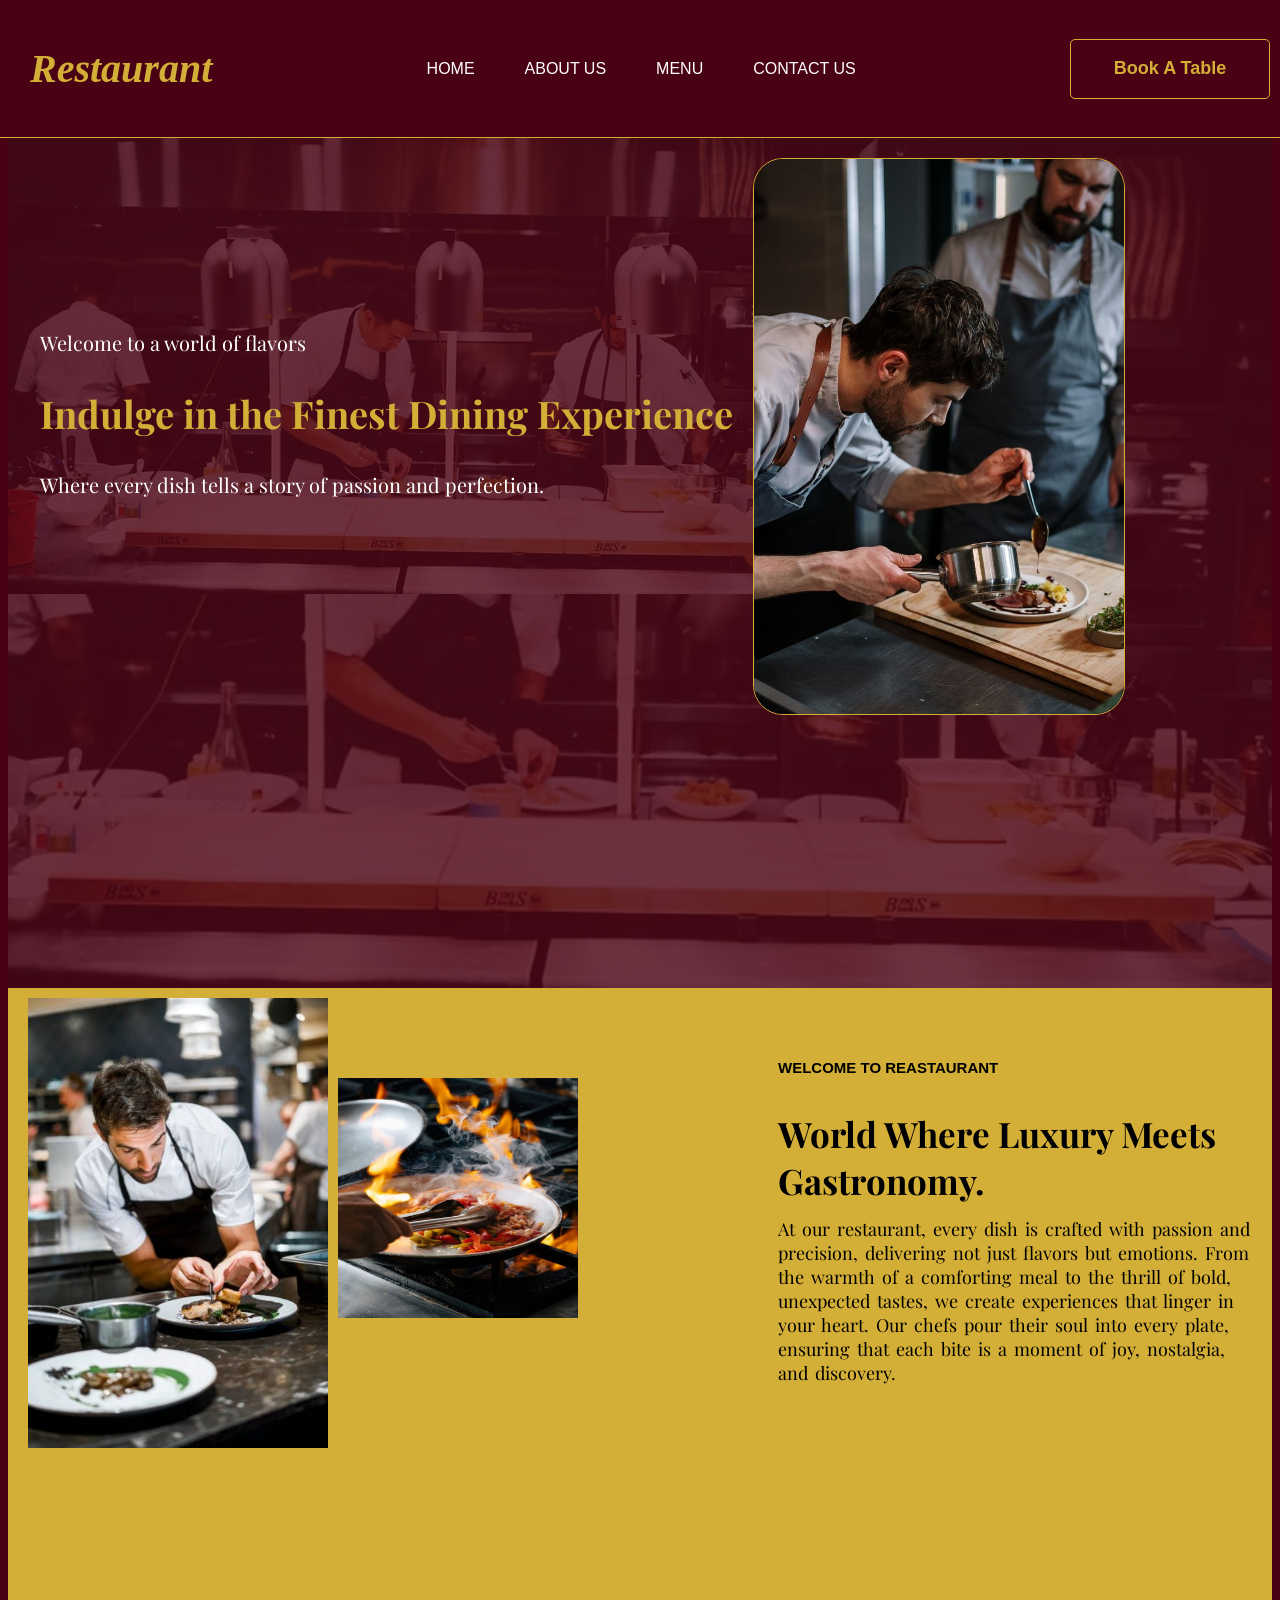
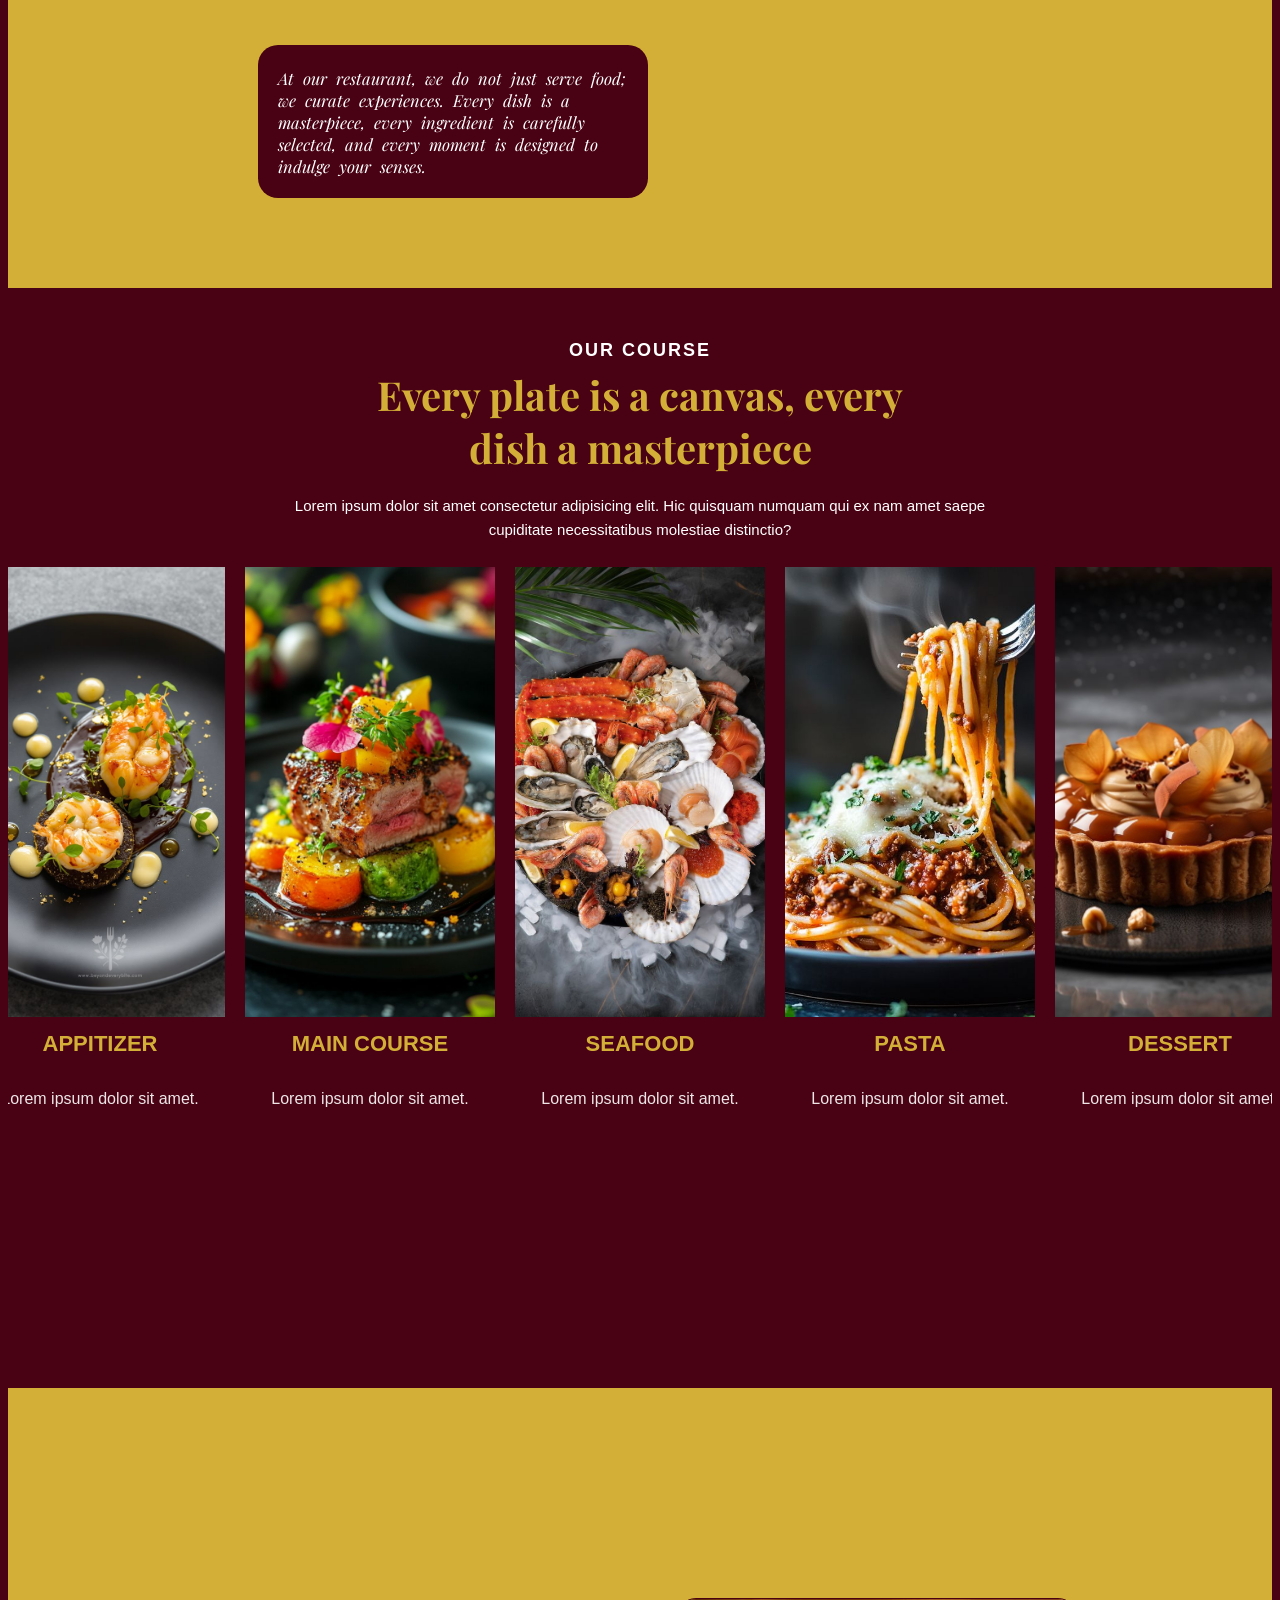
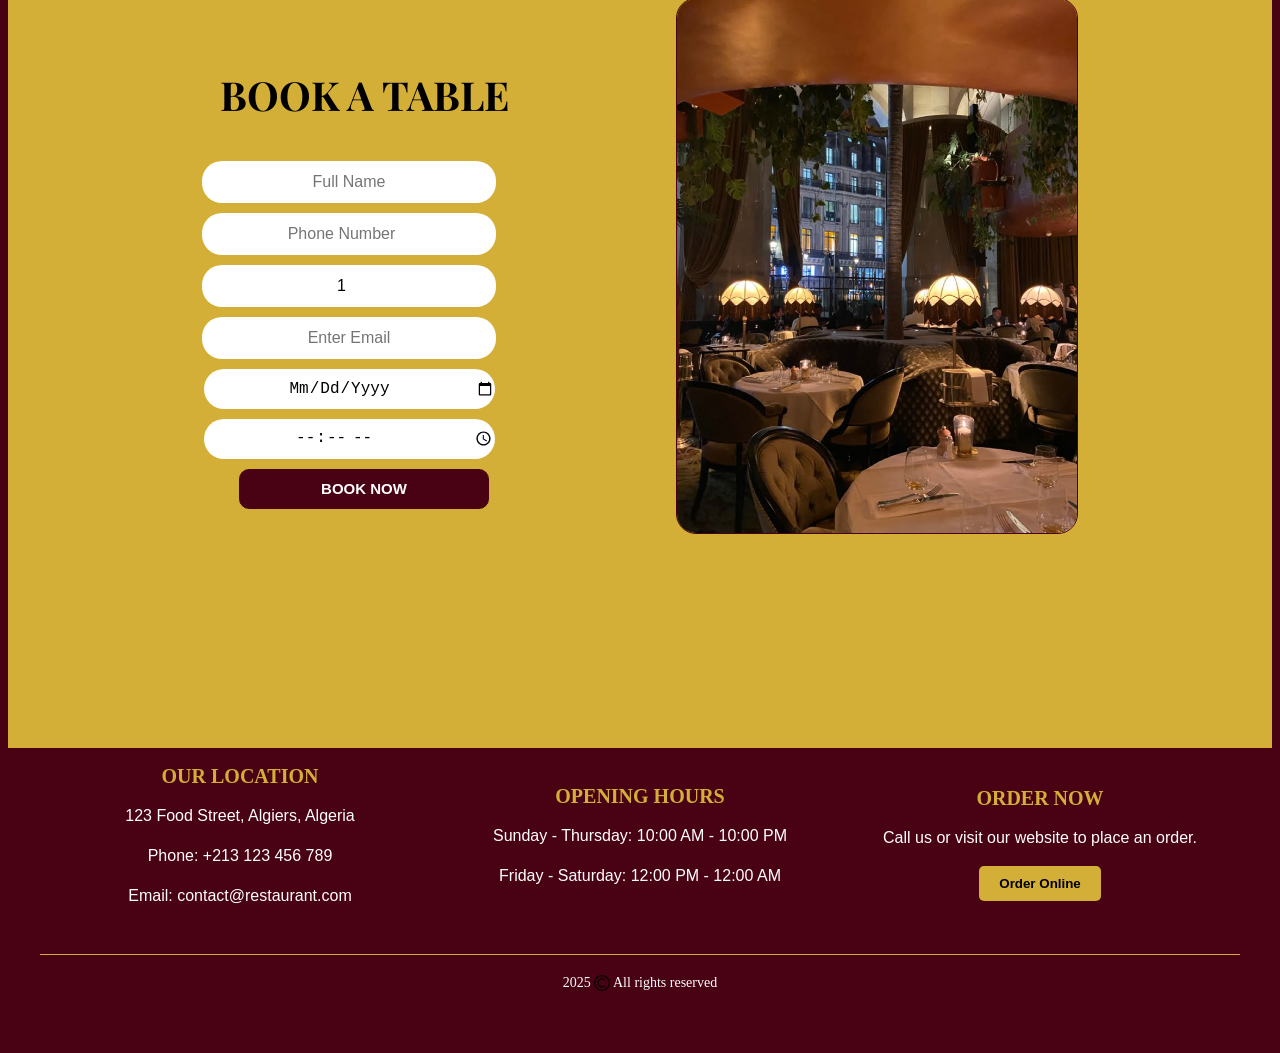
<file: index.html>
<!DOCTYPE html>
<html lang="en">
<head>
    <meta charset="UTF-8">
    <meta name="viewport" content="width=device-width, initial-scale=1.0">
    <link href="https://fonts.googleapis.com/css2?family=Playfair+Display:wght@400;700&display=swap" rel="stylesheet">
    <link rel="stylesheet" href="styles.css">
    <title>Restaurant</title>
</head>
<body>
    <header class="header">
        <nav class="navbar"> 
            <div class="logo">
                <p>Restaurant</p> <!--Logo/name of the restaurant-->
            </div>
            <ul class="navigation"> <!--navigation-->
                <li><a href="./index.html">home</a></li>
                <li><a href="#about">about us</a></li>
                <li><a href="./menu.html">menu</a></li>
                <li><a href="./contact.html">contact us</a></li>
            </ul>
            <div class="book-btn">
                <button ><a href="#book-table">book a table</a></button>
            </div>
        </nav>
    </header>
  
    <!--Home Section -->
    <section id="home">
      <div class="container">
        <div class="back-img"> <!--For background image-->
        <img src="./pictures/chef-bg.jpg" alt="background">
        </div>
        <div class="home-txt">
            <p>Welcome to a world of flavors</p>
            <h2>Indulge in the Finest Dining Experience</h2>
            <p>Where every dish tells a story of passion and perfection.</p>
        </div>
       <!-- <div class="home-meal">
            <img src="./pictures/no-bg-home-meal.png" alt="">
        </div>-->
        <div class="home-chef" >
           <img src="./pictures/chef2.jpg" alt="">
        </div>

      </div>
    </section>

    <section id="about">
        <div class="about-container">
          <div class="about-imgs">
            <img id="img1" src="./pictures/chef1.jpg" alt="chef-pic">
            <img id="img2" src="./pictures/meal-prep.jpg" alt="meal-preperation">
          </div>
          <div class="about-quote">
            <p>
                At our restaurant, we do not just serve food; 
                we curate experiences. Every dish is a masterpiece, every ingredient is carefully selected,
                and every moment is designed to indulge your senses.
            </p>
          </div>
          <div class="about-text">
            <h5>welcome to reastaurant</h5> <!--name of the restaurant-->
            <h2>world where luxury meets gastronomy.</h2>
            <p>At our restaurant, every dish is crafted with passion and precision, 
                delivering not just flavors but emotions. From the warmth of a comforting meal
                 to the thrill of bold, unexpected tastes, we create experiences that linger in your heart.
                 Our chefs pour their soul into every plate, ensuring that each bite is a moment of joy,
                 nostalgia, and discovery.</p> <!--Description-->
          </div>
        </div>

    </section>
    <section id="courses">
        <div class="course-conatiner">
            <div class="course-text">
                <h6>our course</h6>
                <h2> Every plate is a canvas, every dish a masterpiece </h2>
                <p>Lorem ipsum dolor sit amet consectetur adipisicing elit.
                    Hic quisquam numquam qui ex nam amet saepe cupiditate necessitatibus molestiae distinctio?</p>
            </div>
            <div class="course-items" >
                <div class="item">
                   <img src="./pictures/appitizer.jpg" alt="">
                   <h4>appitizer</h4>
                   <p>Lorem ipsum dolor sit amet.</p>
                </div>
                <div class="item">
                    <img src="./pictures/main-course.jpg" alt="">
                    <h4>main course</h4>
                    <p>Lorem ipsum dolor sit amet.</p>
                </div>
                <div class="item">
                    <img src="./pictures/seafood.jpg" alt="">
                    <h4>seafood</h4>
                    <p>Lorem ipsum dolor sit amet.</p>
                </div>
                <div class="item">
                    <img src="./pictures/pasta.jpg" alt="">
                    <h4>pasta</h4>
                   <p>Lorem ipsum dolor sit amet.</p>
                </div>
                <div class="item">
                    <img src="./pictures/dessert.jpg" alt="">
                    <h4>dessert</h4>
                   <p>Lorem ipsum dolor sit amet.</p>
                </div>

            </div>
        </div>

    </section>

    <!--people can book a table online-->
    <section id="book-table">
     <div class="book-container">
        <div class="book-form">
            <h3>book a table</h3>
          <input type="text" id="full-name" placeholder="full name">
          <input type="number" id="phone" placeholder="phone number">
          <input type="number" id="persons" placeholder="persons" min="1" max="10" value="1">      
          <input type="email" id="email" placeholder="Enter email">
          <input type="date" id="date" placeholder="Date">
          <input type="time" id="time" placeholder="Time">
          <button>Book now</button>
        </div>
        <div class="book-picture">
          <img src="./pictures/rest-book.jpg" >
        </div>
       
     </div>

    </section>
    <footer id="footer">
        <div class="footer-container">
            <div class="address">
                <h4>Our Location</h4>
                <p>123 Food Street, Algiers, Algeria</p>
                <p>Phone: +213 123 456 789</p>
                <p>Email: contact@restaurant.com</p>
            </div>
            <div class="hours">
                <h4>Opening Hours</h4>
                <p>Sunday - Thursday: 10:00 AM - 10:00 PM</p>
                <p>Friday - Saturday: 12:00 PM - 12:00 AM</p>
            </div>
            <div class="order">
                <h4>Order Now</h4>
                <p>Call us or visit our website to place an order.</p>
                <button>Order Online</button>
            </div>
        </div>
        <div class="footer-bottom">
            <p>2025 <img src="./pictures/copyright.png" alt="copyright"> All rights reserved</p>
        </div>
    </footer>
    
</body>
</html>
</file>
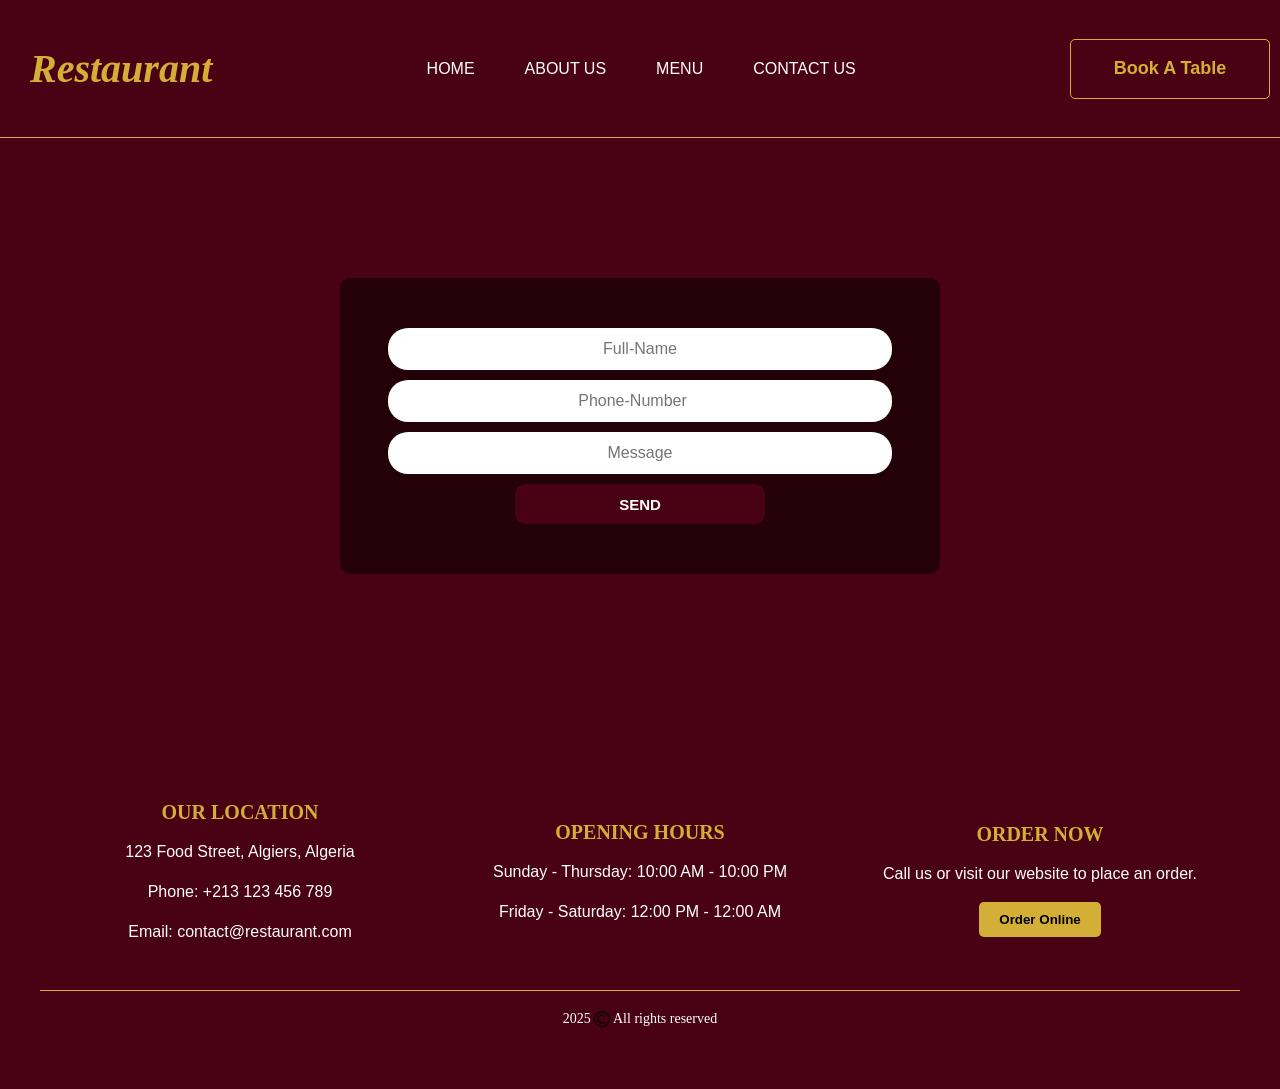
<file: contact.html>
<!DOCTYPE html>
<html lang="en">
<head>
    <meta charset="UTF-8">
    <meta name="viewport" content="width=device-width, initial-scale=1.0">
    <title>Contact</title>
    <link rel="stylesheet" href="styles.css">

</head>
<body>
    <header class="header">
        <nav class="navbar"> 
            <div class="logo">
                <p>Restaurant</p> <!--Logo/name of the restaurant-->
            </div>
            <ul class="navigation"> <!--navigation-->
                <li><a href="./index.html">home</a></li>
                <li><a href="#about">about us</a></li>
                <li><a href="./menu.html">menu</a></li>
                <li><a href="./contact.html">contact us</a></li>
            </ul>
            <div class="book-btn">
                <button ><a href="#book-table">book a table</a></button>
            </div>
        </nav>
    </header>  
<!--
    
    <section id="contact">
     <div class="contact-container">
        <div class="contact-main">
            <img src="./pictures/contact-bg.jpg" alt="">
        </div>
        <div class="contact-text">
            <h2>Contact us</h2>
        </div>
        <div class="contact-info">
           <div class="contact-card">
              <img src="./pictures/phone-call.png" alt="call">
              <p>Phone: +213 123 456 789</p>
           </div>
           <div class="contact-card">
             <img src="./pictures/location.png" alt="location">
             <p>123 Food Street, Algiers, Algeria</p>
           </div>
           <div class="contact-card">
             <img src="./pictures/mail.png" alt="">
             <p>Email: contact@restaurant.com</p>
           </div>
        </div>
     </div>
    </section>-->
    <section id="form">
        <div class="contact-form">
            <form>
              <input type="text" placeholder="full-name">
              <input type="number" placeholder="Phone-number">
              <input type="text" placeholder="message">
              <button>Send</button>
            </form>
           </div>
    </section>

    <footer id="footer">
        <div class="footer-container">
            <div class="address">
                <h4>Our Location</h4>
                <p>123 Food Street, Algiers, Algeria</p>
                <p>Phone: +213 123 456 789</p>
                <p>Email: contact@restaurant.com</p>
            </div>
            <div class="hours">
                <h4>Opening Hours</h4>
                <p>Sunday - Thursday: 10:00 AM - 10:00 PM</p>
                <p>Friday - Saturday: 12:00 PM - 12:00 AM</p>
            </div>
            <div class="order">
                <h4>Order Now</h4>
                <p>Call us or visit our website to place an order.</p>
                <button>Order Online</button>
            </div>
        </div>
        <div class="footer-bottom">
            <p>2025 <img src="./pictures/copyright.png" alt="copyright"> All rights reserved</p>
        </div>
    </footer>
    
</body>
</html>
</file>
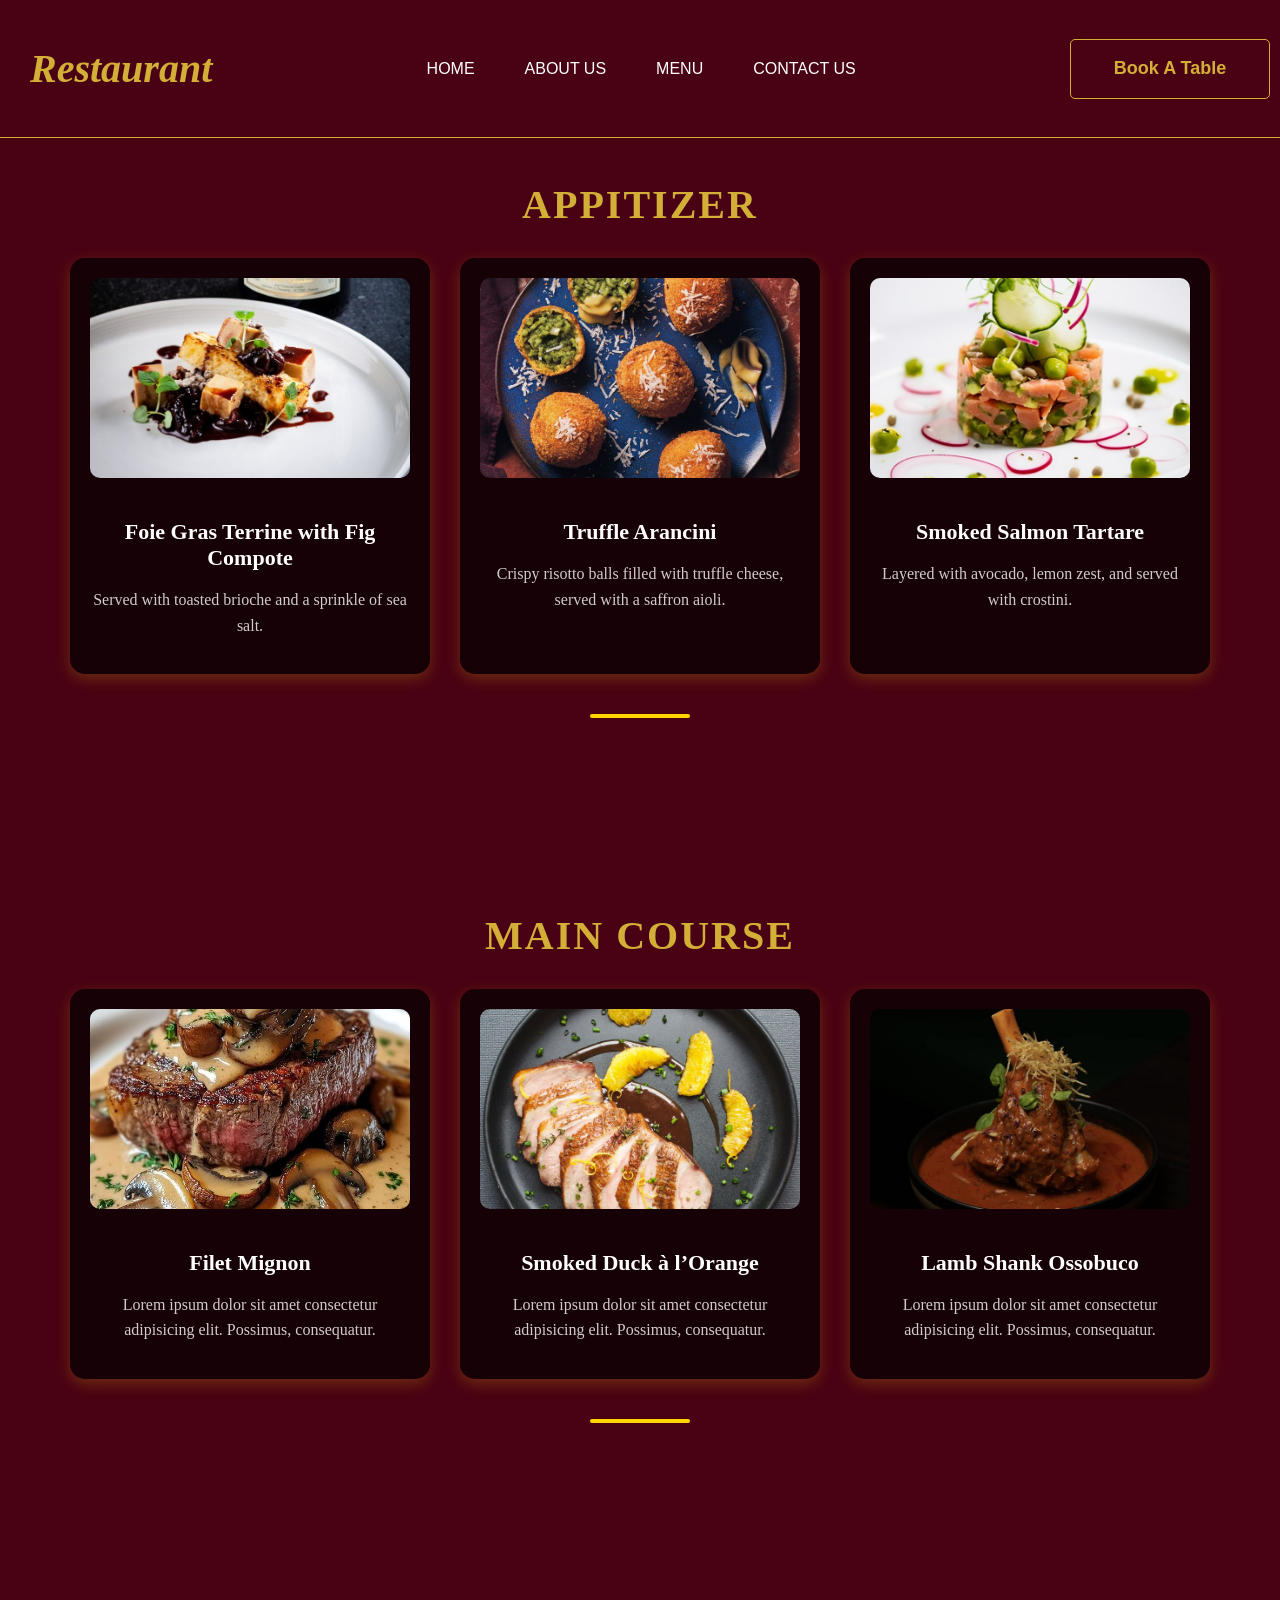
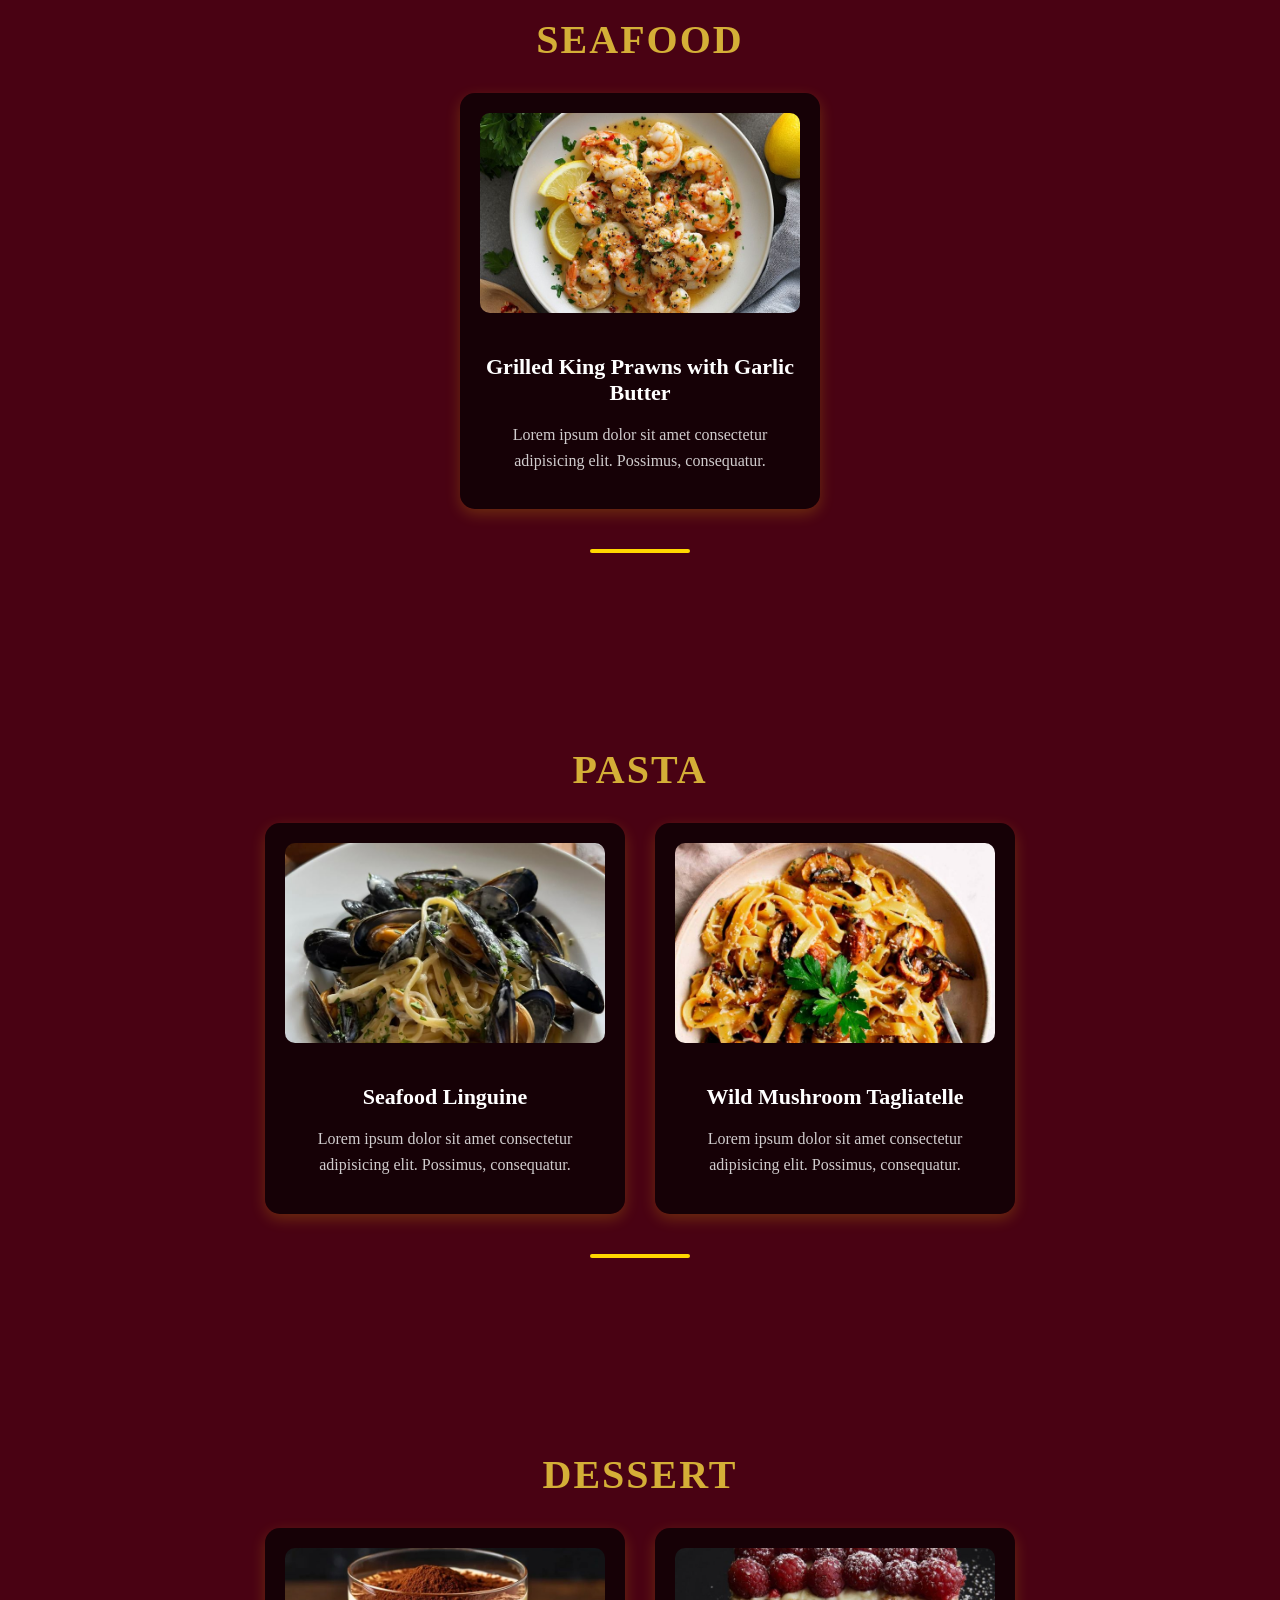
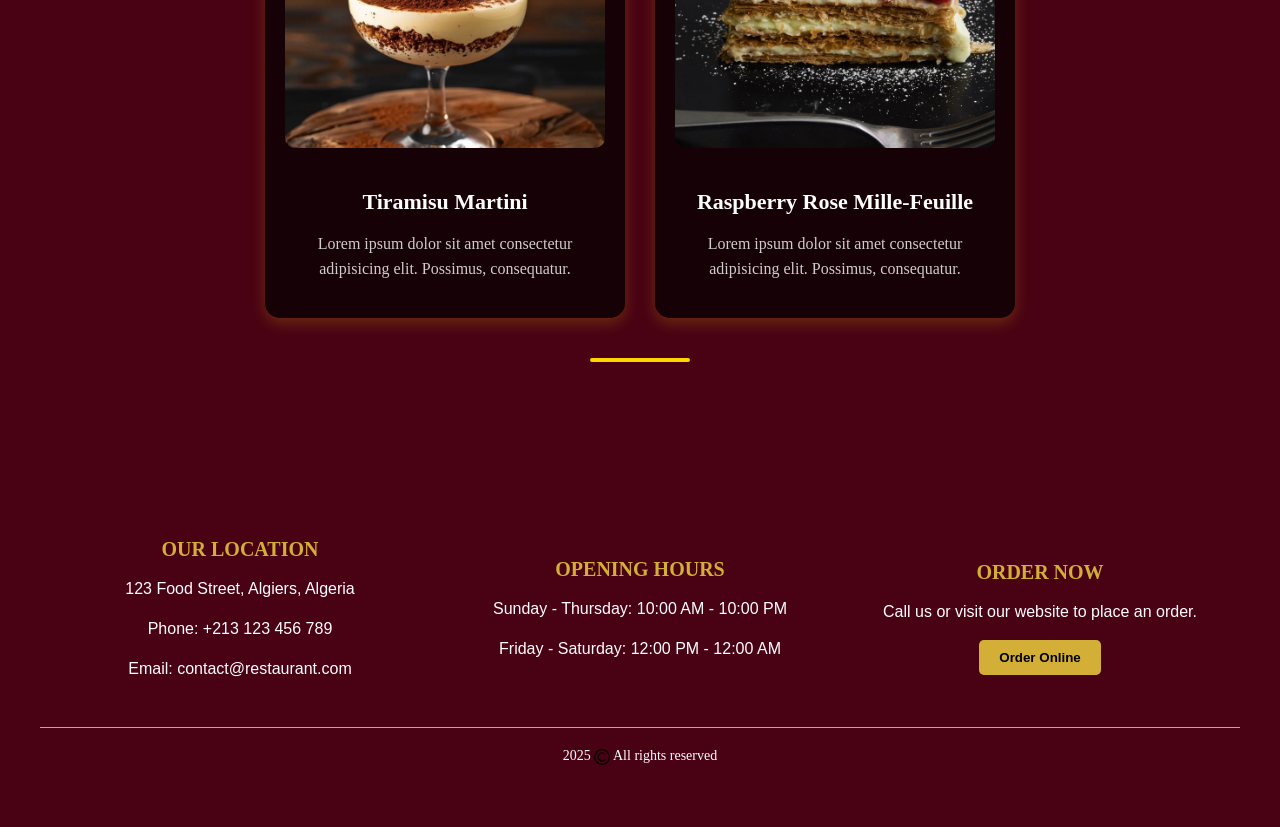
<file: menu.html>
<!DOCTYPE html>
<html lang="en">
<head>
    <meta charset="UTF-8">
    <meta name="viewport" content="width=device-width, initial-scale=1.0">
    <link rel="stylesheet" href="styles.css">
    <link rel="stylesheet" href="menu.css">
    <title>Menu</title>
</head>
<body>
    <header class="header">
        <nav class="navbar"> 
            <div class="logo">
                <p>Restaurant</p> <!--Logo/name of the restaurant-->
            </div>
            <ul class="navigation"> <!--navigation-->
                <li><a href="./index.html">home</a></li>
                <li><a href="#about">about us</a></li>
                <li><a href="./menu.html">menu</a></li>
                <li><a href="./contact.html">contact us</a></li>
            </ul>
            <div class="book-btn">
                <button ><a href="#book-table">book a table</a></button>
            </div>
        </nav>
    </header>
         <section id="appitizer">
            <h1>appitizer</h1>
            <div class="menu">
              <div class="menu-item">
                <img src="./menu/Recipe_ Foie Gras Terrine With Grape And Dark Chocolate Chutney.jpg" alt="Foie Gras ">
                  <h3>Foie Gras Terrine with Fig Compote</h3>
                  <p>Served with toasted brioche and a sprinkle of sea salt.</p>
              </div>
              <div class="menu-item">
                <img src="./menu/Green Arancini with Black Truffle Mayo.jpg" alt="Truffle Arancini">
                  <h3>Truffle Arancini</h3>
                  <p>Crispy risotto balls filled with truffle cheese, served with a saffron aioli.</p>
              </div>
              <div class="menu-item">
                <img src="./menu/Salmon Tartare with Avocado and Cucumber.jpg" alt="Salmon">
                  <h3>Smoked Salmon Tartare</h3>
                  <p>Layered with avocado, lemon zest, and served with crostini.</p>
              </div>
            </div>
         </section>
         <section id="main-course">
            <h1>main course</h1>
            <div class="menu">
                <div class="menu-item">
                  <img src="./menu/Filet Mignon.jpg" alt="Filet Mignon ">
                    <h3>Filet Mignon</h3>
                    <p>Lorem ipsum dolor sit amet consectetur adipisicing elit. Possimus, consequatur.</p>
                </div>
                <div class="menu-item">
                  <img src="./menu/Smoked Duck a l'Orange _ French Recipes _ Our Modern Kitchen.jpg" alt="Smoked Duck">
                    <h3>Smoked Duck à l’Orange</h3>
                    <p>Lorem ipsum dolor sit amet consectetur adipisicing elit. Possimus, consequatur.</p>
                </div>
                <div class="menu-item">
                  <img src="./menu/Swadish.jpg" alt="Lamb Shank Ossobuco">
                    <h3>Lamb Shank Ossobuco</h3>
                    <p>Lorem ipsum dolor sit amet consectetur adipisicing elit. Possimus, consequatur.</p>
                </div>
              </div>
         </section>
         <section id="seafood">
            <h1>seafood</h1>
            <div class="menu">
                <div class="menu-item">
                  <img src="./menu/Spicy Chilli Garlic Prawns with Lemon Butter Sauce Recipe.jpg" alt="Grilled King Prawns with Garlic Butter ">
                    <h3>Grilled King Prawns with Garlic Butter</h3>
                    <p>Lorem ipsum dolor sit amet consectetur adipisicing elit. Possimus, consequatur.</p>
                </div>

              </div>
         </section>
         <section id="pasta">
            <h1>pasta</h1>
            <div class="menu">
                <div class="menu-item">
                  <img src="./menu/Linguine Mussels - Easy DIY Recipes.jpg" alt="Seafood Linguine ">
                    <h3>Seafood Linguine</h3>
                    <p>Lorem ipsum dolor sit amet consectetur adipisicing elit. Possimus, consequatur.</p>
                </div>

                <div class="menu-item">
                    <img src="./menu/Tagliatelle Ai Funghi (Tagliatelle with Mushrooms).jpg" alt="Wild Mushroom Tagliatelle ">
                      <h3>Wild Mushroom Tagliatelle</h3>
                      <p>Lorem ipsum dolor sit amet consectetur adipisicing elit. Possimus, consequatur.</p>
                  </div>
              </div>
         </section>
         <section id="dessert">
            <h1>dessert</h1>
            <div class="menu">
                <div class="menu-item">
                  <img src="./menu/Espresso Martini Tiramisu_ A Decadent Dessert with a Kick.jpg" alt="Tiramisu Martini">
                    <h3>Tiramisu Martini</h3>
                    <p>Lorem ipsum dolor sit amet consectetur adipisicing elit. Possimus, consequatur.</p>
                </div>

                <div class="menu-item">
                    <img src="./menu/Pistachio and raspberry mille-feuille.jpg" alt="Raspberry Rose Mille-Feuille ">
                      <h3>Raspberry Rose Mille-Feuille</h3>
                      <p>Lorem ipsum dolor sit amet consectetur adipisicing elit. Possimus, consequatur.</p>
                  </div>
              </div>
         </section>

    <footer id="footer">
        <div class="footer-container">
            <div class="address">
                <h4>Our Location</h4>
                <p>123 Food Street, Algiers, Algeria</p>
                <p>Phone: +213 123 456 789</p>
                <p>Email: contact@restaurant.com</p>
            </div>
            <div class="hours">
                <h4>Opening Hours</h4>
                <p>Sunday - Thursday: 10:00 AM - 10:00 PM</p>
                <p>Friday - Saturday: 12:00 PM - 12:00 AM</p>
            </div>
            <div class="order">
                <h4>Order Now</h4>
                <p>Call us or visit our website to place an order.</p>
                <button>Order Online</button>
            </div>
        </div>
        <div class="footer-bottom">
            <p>2025 <img src="./pictures/copyright.png" alt="copyright"> All rights reserved</p>
        </div>
    </footer>
    
</body>
</html>
</file>
<file: styles.css>
:root{ /* most used variables*/
    --maincolor: #490213;
    --black: #000000;
    --white: #ffffff;
    --gold: #d4af37; 
    --primary-font: 'Playfair Display', serif;
    --secondary-font: 'Lucida Sans', 'Lucida Sans Regular', 'Lucida Grande', 'Lucida Sans Unicode', Geneva, Verdana, sans-serif;
}

body{ 
    background-color: var(--maincolor);
    font-style: var(--primary-font);
    color: #000000;
    padding-top: 80px; 
}

.navbar{ /* navbar */
    display: flex;
    align-items: center;
    justify-content: space-between;
    padding: 5px 30px;
    background-color: var(--maincolor);
    position: fixed; /* Keeps navbar fixed */
    top: 0;
    left: 0;
    width: 100%;
    z-index: 1000; /*to stay on top of other elements*/
    border-bottom: 1px solid var(--gold);
}

.navbar .logo{ 
    justify-self: flex-start;
    margin-left: 0px;
    font-size: 40px;
    color: var(--gold);
    font-style: italic;
    font-weight: bold;
    cursor: pointer;
  
}

.navbar .navigation{
    display: flex;
    flex-direction: row;
    align-items: center;
    justify-content: center;
    gap: 50px;
    list-style: none;
    flex-grow: 2; /* it takes all the space left*/
}

ul li a {
    color: var(--white);
    text-decoration: none;
    text-transform: uppercase; /* home --> HOME*/
    font-size: 30x;
    font-family: var(--secondary-font);
    cursor: pointer;
    transition: color 0.4s ease,
                box-shadow 0.4s ease;
}
ul li a:hover{
 color: #d4af37;
 background-color: transparent;
 box-shadow: 5px 5px 20px rgba(0, 0, 0, 0.562) ;
 /* val1: is to the right 
    val2 is down
    val3 is the blur
    val 4 is the color we want*/
}
ul li a:active{ /*when click it gets low opacity*/
opacity: 0.5;
}
.book-btn {
    flex: 1; /* Pushes button to the right without overflowing */
    display: flex;
    justify-content: flex-end; /* Ensures button stays aligned */
}
.book-btn button {
    background-color: var(--maincolor);
    color: var(--gold);
    text-transform: capitalize;
    border: solid 1px;
    width: 200px;
    height: 60px;
    padding: 10px 30px;
    margin: 10px 40px;
    font-size: 18px;
    font-family: var(--secondary-font);
    font-weight: bold;
    cursor: pointer;
    border-radius: 5px;
    transition: background-color 0.4s ease, color 0.4s ease;
}


.book-btn button a {
    text-decoration: none;
    color: inherit; /* Let the buttons color control the links color */
}


.book-btn button:hover {
    background-color: var(--gold);
    color: var(--maincolor);
}

/* Active State */
.book-btn button:active {
    opacity: 0.6;
}

/*Home sect styles*/
#home{
    position: relative;
    width: 100%;
    height: 100vh; /*sreen height*/
}

.back-img{ /*background image */
 background-image: url(./pictures/chef-bg.jpg);
 background-size:cover ;/* so the image covers the entire container */
 background-position: center;
  background-repeat: no-repeat; /*to prevent the image from repeating*/
  width: 100%;
  height: 100%;
  position: absolute;
  top: 0;
  left: 0;
  z-index: -1; /* Place the image behind other elements */
  opacity: 0.2; /* Make the image look faded */
 

}
.container{
display: flex;
flex-direction: row;
flex-wrap: wrap;
align-items: center;
max-width: 1200px;
margin: 0px auto;
padding: 20px 20px;
justify-content: space-between;
}

.home-txt{ /*setting the animation for the text*/
    animation-name: text-appears; /*the name of the animation*/
    animation-delay: 1s; /* it waits before starting the animation to wait for the image */
    animation-duration: 1s;
    animation-iteration-count: 1; /* to run it once*/
    animation-timing-function: linear; /*constant speed */
    
}
.home-txt p{
    color: white;
    font-family: var(--primary-font);
    font-size: 20px;
}
.home-txt h2{
    color: var(--gold);
    font-family: var(--primary-font);
    font-weight: bold;
    font-size: 38px;
}
/*.home-meal{   
    flex: 1;
    position: relative;
    align-items: center;
    justify-content: center;

}

.home-meal img{
    width: 250px;
    height: auto;
    margin: 50px 0px;
}*/
.home-chef {
    flex: 1;
    position: relative;
    align-items: center;
    justify-content: center;
    animation-name: image-appears;
    animation-duration: 1s;
    animation-iteration-count: 1;
    animation-timing-function: linear;
}

.home-chef img{
    width: 370px;
    height: auto;
    border-radius: 30px;
    /*margin: 50px 50px;*/
    margin-top: 50px;
    margin-left: 20px;
    border-style: solid;
    border-width: 1px;
    border-color: var(--gold);
    border-radius: 30px;
}
.home-txt, .home-chef {
opacity: 0; 
animation-fill-mode: forwards; /*to ensure that the pic and the text wont desappear after the animation*/
}

@keyframes image-appears{
    0%{
      opacity: 0;
      transform: translateY(50px);
    }100%{
       opacity: 1;
       transform: translateY(0px);
    }
}

@keyframes text-appears{
    0%{
        opacity: 0;
        transform: translateY(100px); /*it comes up*/
      }100%{
         opacity: 1;
         transform: translateY(0px);
      }
}
/*about section*/
#about{
    position: relative;
    width: 100%;
    height: 100vh; /*sreen height*/
    background-color: var(--gold);
}
.about-container{
display: flex;
flex-direction: row;
align-items: center;
justify-content: center;
}
.about-imgs{
  display: flex;
  justify-content: space-between;
  position: relative;
  gap: 10px;
}
.about-imgs #img1{
width: 300px;
height: auto;
margin-top: 10px;
padding-left: 20px;
transition: transform 0.4s ease;
}
.about-imgs #img1:hover{
transform: scale(1.05,1.05);

}
.about-imgs #img2{
margin-top: 90px;
 width: 240px;
 height: 240px;
 transition: transform 0.4s ease;
}
.about-imgs #img2:hover{
    transform: scale(1.05,1.05);
    
 }
.about-quote{
 display: flex;
 flex-direction: column;
 position: absolute;
 bottom: 90px;
 width: 350px;
 left:250px;
 background-color: var(--maincolor);
 padding: 5px 20px;
 border-radius: 20px;
}
.about-quote p{
    
    font-family: var(--primary-font);
    font-size: 16.5px;
    font-style: italic;
    color: var(--white);
    word-spacing: 5px;
}
/*.about-quote h6{
    margin-top: 10px;
    font-size: 16px;
    font-weight: bold;
    color: var(--white);
}*/
.about-text{
display: flex;
flex-direction: column;
padding-top: 10px;
padding-left: 200px;
padding-bottom: 10px;
padding-right: 20px;


}
.about-text h5{
 font-size: 15px;
 font-family: var(--secondary-font);
 margin-bottom: 5px;
 text-transform: uppercase;
}
.about-text h2{
    font-size: 35px;
    font-weight: bolder;
    font-family: var(--primary-font);
    margin-bottom: 8px;
    text-transform: capitalize;
}
.about-text p{
font-size: 18px;
font-family: var(--primary-font);
margin-top: 5px;
word-spacing: 3px;
}

/*courses*/
#courses{

    position: relative;
    width: 100%;
    height: 100vh; /*screen height*/
    
}
.course-conatiner{
display: flex;
flex-direction: column;
align-items: center;
text-align: center;
padding: 10px 20px;
overflow: hidden;

}
.course-text h6{
  font-size: 18px;
  font-family: var(--secondary-font);
  color: var(--white);
  margin-bottom: 2px;
  text-transform: uppercase;
  letter-spacing: 2px;
}

.course-text h2{
    font-size: 40px;
    font-family: var(--primary-font);
    color: var(--gold);
    padding-top: 5px;
    font-weight: bold;
    max-width: 600px;
    margin: 0 auto;
  
  }
  .course-text p{
    font-size: 15px;
    font-family: var(--secondary-font);
    color: var(--white);
    padding-top: 5px;
    max-width: 700px;
    line-height: 1.6;
  
  }
.course-items{
  display: flex;
  flex-direction: row;
  align-items: center;
  justify-content: center;
  padding: 10px 20px;
  gap: 20px;
  position: relative;
  
}
/*a revoir*/
.item {
    position: relative;
    display: inline-block;
    overflow: hidden;
    z-index: 100;
}

.item img {
width: 250px;
height: 450px;
object-fit: cover;
transition: opacity 0.3s ease;
cursor: pointer;
}

.item img:hover{
    opacity: 0.4;
}

 .item h4 {
   font-size: 22px;
   font-family: var(--secondary-font);
    color: var(--gold);
    text-align: center;
    margin-top: 10px;
    text-transform: uppercase;
    font-weight: bold;
   
 }
    
    .item p {
        font-size: 16px;
        font-family: var(--secondary-font);
        color: var(--white);
        text-align: center;
        max-width: 350px;
        margin: 5px auto;
        line-height: 1.6;
        opacity: 0.9;
       
    }
    
/* book a table*/
#book-table{
    position: relative;
    width: 100%;
    height: 100vh;
    margin-top: 200px;
    
}
.book-container{
    position: relative;
   display: flex;
   flex-direction: row;
  align-items: center;
  justify-content: center;
  background-color: #d4af37;
  
  padding: 30px 30px; 
  height: 100vh;
}
.book-form{
    display: flex;
   flex-direction: column;
   align-items: center;  /* Centers everything inside */
   text-align: center;
}
.book-form h3{
    font-size: 40px;
    font-family: var(--primary-font);
    text-transform: uppercase;
    align-self: center;
}
.book-form input{
    width: 290px;
    height: 40px;
    margin-right: 30px;
    margin-bottom: 10px;
    border-radius: 20px;
    border-style: none;
    text-align: center;
    font-size: 16px;
    text-transform: capitalize;
    cursor: text;
    transition: box-shadow 0.4s linear;
                /*transform 0.4s linear;*/
}
.book-form input:hover{
    box-shadow: 5px 5px 30px var(--maincolor);
 /* transform: scale(1.05, 1.05) ;*/
}

.book-container .book-picture img{
    width: 400px;
    margin-left: 150px;
    border-radius: 20px;
    border: 1px solid var(--maincolor);
}
.book-container button {
    width: 250px;
    height: 40px;
    border-radius: 10px;
    border-style: solid;
    border-width: 1px;
    border-color: var(--maincolor);
    font-size: 15px;
    font-weight: bold;
    text-transform: uppercase;
    background: linear-gradient(90deg, transparent 50%, var(--maincolor) 50%);
    background-size: 200% 100%;
    background-position: 100% 0;
    color: var(--white);
    cursor: pointer;
    transition: 
        background-position 0.5s linear, 
        box-shadow 0.4s linear, 
        color 0.4s linear,
        transform 0.4s linear;
}

.book-container button:hover {
    color: var(--black);
    background-position: 0% 0; 
    box-shadow: 7px 7px 20px var(--maincolor);
    transform: scale(1.05, 1.05);
}

#footer {
    background-color: var(--maincolor);
    color: var(--white);
    padding: 40px 20px;
    text-align: center;
}

.footer-container {
    display: flex;
    justify-content: space-between;
    align-items: center;
    flex-wrap: wrap;
    max-width: 1200px;
    margin: auto;
    padding-bottom: 20px;
    border-bottom: 1px solid var(--gold);
}

.footer-container div {
    flex: 1;
    margin: 10px;
}

.footer-container h4 {
    font-size: 20px;
    color: var(--gold);
    margin-bottom: 10px;
    text-transform: uppercase;
}

.footer-container p {
    font-size: 16px;
    line-height: 1.5;
    font-family: var(--secondary-font);
}

.footer-container button {
    background-color: var(--gold);
    color: var(--black);
    border: none;
    padding: 10px 20px;
    border-radius: 5px;
    font-weight: bold;
    cursor: pointer;
    transition: background-color 0.3s ease, transform 0.3s ease;
}

.footer-container button:hover {
    background-color: var(--white);
    color: var(--maincolor);
    transform: scale(1.1);
}

.footer-bottom {
    margin-top: 20px;
    font-size: 14px;
}

.footer-bottom img {
    width: 16px;
    height: 16px;
    vertical-align: middle;
}

/*CONTACT PAGE*/

#contact{
    position: relative;
    height: 100vh;
    width: 100%;
}
.contact-main{
    background-image: url(./pictures/contact-bg.jpg);
 background-size:cover ;
 background-position: center;
  background-repeat: no-repeat; 
  width: 100%;
  height: 100%;
  position: absolute;
  display: flex;
  align-items: center;
  justify-content: center;
  top: 0;
  left: 0;
  z-index: -1; 
  opacity: 0.2; 

}
/*
.contact-text h2{
   color: var(--black);
   align-self: center;
   margin: 150px 10px;
   font-size: 50px;
   font-family: var(--primary-font);
}*/

.contact-container{
    display: flex;
flex-direction: column;
flex-wrap: wrap;
align-items: center;
max-width: 1200px;
margin: 30px auto;
padding: 20px 20px;
justify-content: space-between;
}
.contact-info{
    display: flex;
    flex-direction: row;
    gap: 20px;
    margin: 150px 10px;

}
.contact-info .contact-card{
    border: 2px solid var(--maincolor);
    padding: 20px 20px;
    width: 250px;
    background-color: var(--maincolor);
    opacity: 0.8;
    border-radius:20px ;
    margin: 20px 10px;
    transition: box-shadow 0.4s ease, opacity 0.4s ease;
    text-align: center;
}
.contact-info .contact-card:hover{
    box-shadow: 5px 5px 30px var(--gold);
    opacity: 1;
}

/* Contact Form */
.contact-form {
    display: flex;
    justify-content: center;
    margin-top: 40px;
}

.contact-form form {
    display: flex;
    flex-direction: column;
    align-items: center;
    width: 500px;
    height: auto;
    background: rgba(0, 0, 0, 0.5);
    padding: 50px;
    border-radius: 10px;
    backdrop-filter: blur(10px);
    margin: 150px 30px;
}


.contact-form input {
    width: 500px;
    height: 40px;
    margin-bottom: 10px;
    border-radius: 20px;
    border: none;
    text-align: center;
    font-size: 16px;
    text-transform: capitalize;
    cursor: text;
    transition: box-shadow 0.4s linear;
}

.contact-form input:hover {
    box-shadow: 5px 5px 30px var(--maincolor);
}
.contact-form input:focus{
    outline: none;
}

.contact-form button {
    width: 250px;
    height: 40px;
    border-radius: 10px;
    border: 1px solid var(--maincolor);
    font-size: 15px;
    font-weight: bold;
    text-transform: uppercase;
    background: linear-gradient(90deg, transparent 50%, var(--maincolor) 50%);
    background-size: 200% 100%;
    background-position: 100% 0;
    color: var(--white);
    cursor: pointer;
    transition: 
        background-position 0.5s linear, 
        box-shadow 0.4s linear, 
        color 0.4s linear,
        transform 0.4s linear;
}

.contact-form button:hover {
    color: var(--black);
    background-position: 0% 0; 
    box-shadow: 7px 7px 20px var(--maincolor);
    transform: scale(1.05);
}
</file>
<file: menu.css>
section {
    text-align: center;
    padding: 60px 20px;
    position: relative;
    max-width: 1200px;
    margin: auto;
}

/* GOLDEN LINE BETWEEN SECTIONS */
section::after {
    content: "";
    display: block;
    width: 100px;
    height: 4px;
    background: gold;
    margin: 40px auto;
    border-radius: 2px;
}


section h1 {
    font-size: 40px;
    color: var(--gold);
    text-transform: uppercase;
    letter-spacing: 2px;
    margin-bottom: 30px;
    position: relative;
}


.menu {
    display: flex;
    flex-wrap: wrap;
    justify-content: center;
    gap: 30px;
}


.menu-item {
    width: 320px;
    background: rgba(0, 0, 0, 0.7);
    padding: 20px;
    border-radius: 15px;
    text-align: center;
    transition: transform 0.3s ease, box-shadow 0.3s ease;
    box-shadow: 0px 5px 15px rgba(255, 215, 0, 0.2);
}

.menu-item:hover {
    transform: translateY(-5px);
    box-shadow: 0px 10px 25px rgba(255, 215, 0, 0.5);
}


.menu-item img {
    width: 100%;
    height: 200px;
    object-fit: cover;
    border-radius: 10px;
    margin-bottom: 15px;
}


.menu-item h3 {
    font-size: 22px;
    color: var(--white);
    margin-bottom: 10px;
}


.menu-item p {
    font-size: 16px;
    color: rgba(255, 255, 255, 0.8);
    line-height: 1.6;
}
</file>
